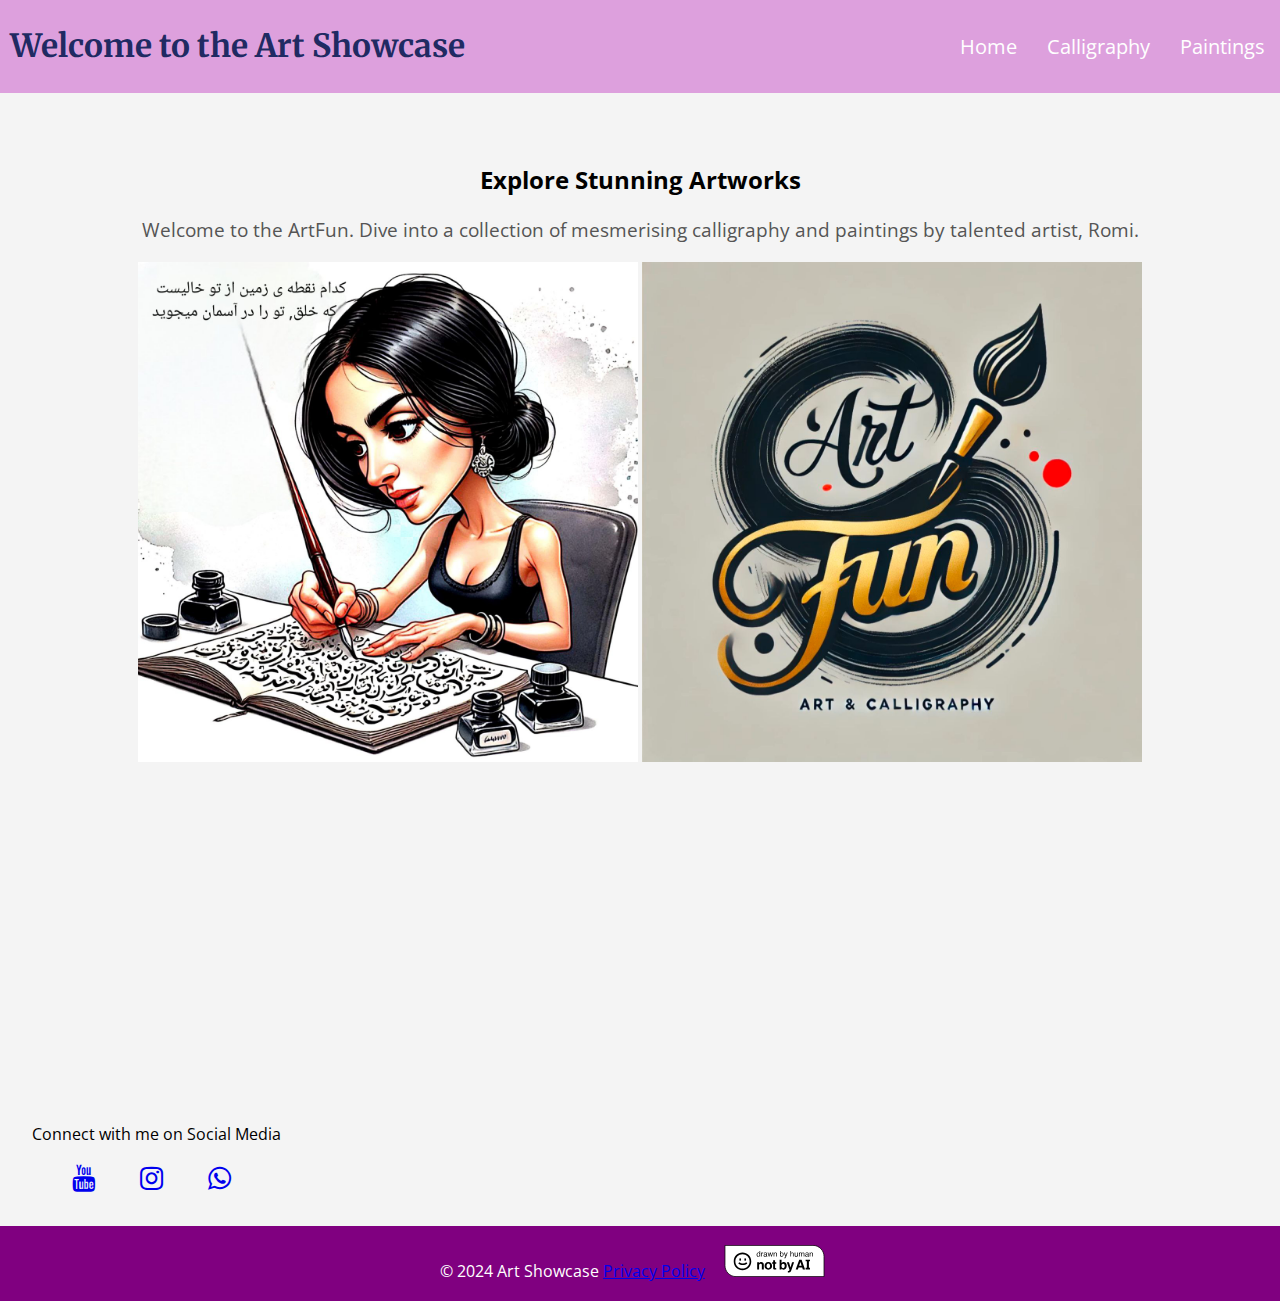
<file: index.html>
<!DOCTYPE html>
<html lang="en">

<head>
    <meta charset="UTF-8">
    <meta name="viewport" content="width=device-width, initial-scale=1.0">
    <title>Art Showcase</title>
    <link rel="stylesheet" href="https://cdnjs.cloudflare.com/ajax/libs/font-awesome/4.7.0/css/font-awesome.min.css">
    <link rel="icon" type="x-icon" href="favicon.ico">
    <meta name='description' content='ArtFun website is a personal art work and calligraphy to create gallery'>
    <link rel="canonical" href="https://www.artfun.pro/">

    <link rel="stylesheet" href="styles.css">
    <link rel="alternate" type="application/rss+xml" title="ArtFun RSS Feed" href="https://artfun.pro/rss.xml">

    <script async src="https://pagead2.googlesyndication.com/pagead/js/adsbygoogle.js?client=ca-pub-7396843262477040"
        crossorigin="anonymous"></script>
</head>

<body>
    <header>
        <h1>Welcome to the Art Showcase</h1>
        <nav class="nav-menu">
            <ul>
                <li><a href="index.html">Home</a></li>
                <li><a href="calligraphy.html">Calligraphy</a></li>
                <li><a href="paintings.html">Paintings</a></li>
            </ul>
        </nav>
    </header>

    <main>
        <section class="intro">
            <h2>Explore Stunning Artworks</h2>
            <p>Welcome to the ArtFun. Dive into a collection of mesmerising calligraphy and paintings by talented
                artist, Romi.</p>
            <img src="images/artist.jpg" alt="art" id="home-page-image">
            <img src="images/logo.jpg" alt="art" id="home-page-image">

        </section>


    </main>
    <!-- Socail media section  -->

    <section class="social">
        <p>Connect with me on Social Media</p>
        <div class="socicons">
            <a href="https://www.youtube.com/@rominamahdavi3003" target="_blank" class="fa fa-youtube" id="youtube"></a>
            <a href="https://www.instagram.com/rominamahdavi9/profilecard/?igsh=ZWt0MnU1Z3E4M2Fu"
                class="fa fa-instagram" target="_blank" id="instagram"></a>
            <a href="https://wa.me/qr/45EFJUNC4TABM1" class="fa fa-whatsapp" target="_blank" id="whatsapp"></a>
        </div>


    </section>

    <footer>
        <p>&copy; 2024 Art Showcase <a href="./privacy.html"> Privacy Policy</a>
            <a href="https://notbyai.fyi">
                <svg height="32" width="131" viewBox="0 0 131 42" fill="none" xmlns="http://www.w3.org/2000/svg">
                    <path
                        d="M0.5 0.5H116C124.008 0.5 130.5 6.99187 130.5 15V41.5H15C6.99187 41.5 0.5 35.0081 0.5 27V0.5Z"
                        fill="white" stroke="black" />
                    <path
                        d="M29.8497 24.1575C26.3836 26.9643 21.4266 26.9643 17.9605 24.1575L19.3007 22.5026C21.9854 24.6766 25.8248 24.6766 28.5095 22.5026L29.8497 24.1575Z"
                        fill="black" />
                    <path d="M19.404 17.6365V20.5134H21.5336V17.6365H19.404Z" fill="black" />
                    <path d="M26.012 17.6365V20.5134H28.1415V17.6365H26.012Z" fill="black" />
                    <path fill-rule="evenodd" clip-rule="evenodd"
                        d="M23.5 33C29.8513 33 35 27.8513 35 21.5C35 15.1487 29.8513 10 23.5 10C17.1487 10 12 15.1487 12 21.5C12 27.8513 17.1487 33 23.5 33ZM23.5 30.8705C28.6752 30.8705 32.8705 26.6752 32.8705 21.5C32.8705 16.3248 28.6752 12.1295 23.5 12.1295C18.3248 12.1295 14.1295 16.3248 14.1295 21.5C14.1295 26.6752 18.3248 30.8705 23.5 30.8705Z"
                        fill="black" />
                    <path fill-rule="evenodd" clip-rule="evenodd"
                        d="M45.2991 10.1326C45.0254 9.96305 44.6858 9.87827 44.2802 9.87827C43.5482 9.87827 42.9843 10.1587 42.5886 10.7196C42.1962 11.2772 42 11.9375 42 12.7006C42 13.5158 42.216 14.1696 42.648 14.662C43.0799 15.1511 43.591 15.3957 44.1813 15.3957C44.5473 15.3957 44.8721 15.3239 45.1557 15.1805C45.4392 15.037 45.6849 14.8038 45.8926 14.481V15.2098H46.6939V8H45.8382V10.6462C45.6371 10.4016 45.4574 10.2304 45.2991 10.1326ZM43.3008 14.0604C43.0601 13.6821 42.9398 13.2125 42.9398 12.6517C42.9398 11.993 43.0783 11.494 43.3553 11.1549C43.6355 10.8158 43.9999 10.6462 44.4484 10.6462C44.8507 10.6462 45.1886 10.806 45.4623 11.1256C45.736 11.4419 45.8729 11.931 45.8729 12.593C45.8729 13.2484 45.7393 13.7522 45.4722 14.1044C45.2084 14.4533 44.8704 14.6277 44.4583 14.6277C43.9274 14.6277 43.5416 14.4386 43.3008 14.0604Z"
                        fill="black" />
                    <path
                        d="M87.6682 11.0082C87.3681 11.2593 87.2181 11.7337 87.2181 12.4315V15.2098H86.3278V8H87.2181V10.6804C87.4291 10.4163 87.6187 10.2304 87.7869 10.1228C88.0738 9.93696 88.4315 9.84403 88.8602 9.84403C89.6285 9.84403 90.1495 10.1098 90.4232 10.6413C90.5716 10.9315 90.6458 11.3343 90.6458 11.8495V15.2098H89.7307V11.9082C89.7307 11.5234 89.6813 11.2413 89.5823 11.062C89.4208 10.775 89.1174 10.6315 88.6722 10.6315C88.3029 10.6315 87.9682 10.7571 87.6682 11.0082Z"
                        fill="black" />
                    <path fill-rule="evenodd" clip-rule="evenodd"
                        d="M108.882 12.0354C109.087 12.0093 109.224 11.9245 109.293 11.781C109.332 11.7028 109.352 11.5903 109.352 11.4435C109.352 11.1435 109.243 10.9267 109.026 10.793C108.811 10.656 108.503 10.5875 108.101 10.5875C107.636 10.5875 107.306 10.7115 107.112 10.9593C107.003 11.0962 106.932 11.3001 106.899 11.5707H106.068C106.084 10.9251 106.295 10.4767 106.701 10.2256C107.11 9.97124 107.583 9.84407 108.121 9.84407C108.744 9.84407 109.25 9.96146 109.639 10.1962C110.025 10.431 110.218 10.7962 110.218 11.2919V14.3098C110.218 14.4012 110.236 14.4745 110.272 14.53C110.312 14.5854 110.393 14.6131 110.515 14.6131C110.554 14.6131 110.599 14.6115 110.648 14.6082C110.698 14.6017 110.75 14.5935 110.806 14.5838V15.2343C110.668 15.2734 110.562 15.2979 110.49 15.3077C110.417 15.3175 110.318 15.3224 110.193 15.3224C109.886 15.3224 109.664 15.2147 109.525 14.9995C109.453 14.8854 109.402 14.724 109.372 14.5153C109.191 14.7501 108.93 14.9539 108.59 15.1267C108.251 15.2995 107.877 15.3859 107.468 15.3859C106.976 15.3859 106.574 15.2392 106.261 14.9457C105.951 14.649 105.796 14.2789 105.796 13.8354C105.796 13.3495 105.949 12.9729 106.256 12.7055C106.563 12.4381 106.965 12.2734 107.463 12.2115L108.882 12.0354ZM106.726 13.8158C106.726 14.0702 106.82 14.2707 107.008 14.4175C107.196 14.5642 107.418 14.6376 107.675 14.6376C107.989 14.6376 108.292 14.5658 108.585 14.4223C109.08 14.1843 109.327 13.7946 109.327 13.2533V12.5441C109.219 12.6126 109.078 12.6696 108.907 12.7153C108.736 12.7609 108.567 12.7935 108.402 12.8131L107.863 12.8816C107.54 12.924 107.298 12.9908 107.136 13.0821C106.863 13.2354 106.726 13.48 106.726 13.8158Z"
                        fill="black" />
                    <path
                        d="M112.637 11.6783C112.594 11.8609 112.572 12.1234 112.572 12.4658V15.2098H111.682V9.97118H112.528V10.7147C112.778 10.4081 113.044 10.188 113.324 10.0543C113.604 9.92063 113.916 9.85379 114.259 9.85379C115.011 9.85379 115.519 10.113 115.782 10.6315C115.927 10.9152 116 11.3212 116 11.8494V15.2098H115.095V11.9081C115.095 11.5886 115.047 11.331 114.951 11.1353C114.793 10.8092 114.506 10.6462 114.091 10.6462C113.88 10.6462 113.707 10.6674 113.571 10.7098C113.327 10.7815 113.113 10.925 112.928 11.1402C112.78 11.313 112.683 11.4924 112.637 11.6783Z"
                        fill="black" />
                    <path fill-rule="evenodd" clip-rule="evenodd"
                        d="M93.3166 32.1501L97.96 19.2823H101.032L105.64 32.1501H102.692L101.853 29.505H97.0596L96.1592 32.1501H93.3166ZM99.4696 22.2243L97.7923 27.2876H101.094L99.4696 22.2243Z"
                        fill="black" />
                    <path fill-rule="evenodd" clip-rule="evenodd"
                        d="M80.4833 23.7782C79.7712 22.8761 78.7825 22.4251 77.5172 22.4251C76.8168 22.4251 76.2401 22.5706 75.7869 22.8616C75.4044 23.0944 75.0542 23.4319 74.7364 23.8742V19.2998H72.2293V32.1501H74.6923V30.9541C75.0277 31.4197 75.3397 31.7457 75.628 31.9319C76.1106 32.2462 76.7492 32.4033 77.5437 32.4033C78.809 32.4033 79.7947 31.9173 80.501 30.9454C81.2072 29.9735 81.5603 28.7484 81.5603 27.2702C81.5603 25.8443 81.2013 24.6803 80.4833 23.7782ZM78.3823 29.5748C78.0233 30.0928 77.5201 30.3518 76.8727 30.3518C76.1253 30.3518 75.5692 30.0841 75.2043 29.5486C74.8394 29.0132 74.657 28.3381 74.657 27.5233C74.657 26.8308 74.7453 26.2662 74.9218 25.8297C75.2632 25.0091 75.8899 24.5988 76.8021 24.5988C77.7026 24.5988 78.3205 25.0179 78.656 25.8559C78.8325 26.2982 78.9208 26.8569 78.9208 27.532C78.9208 28.3759 78.7413 29.0569 78.3823 29.5748Z"
                        fill="black" />
                    <path
                        d="M66.3871 30.2558C66.287 30.1568 66.237 29.9124 66.237 29.5225V24.4941H67.7995V22.7219H66.237V20.068H63.7476V22.7219H62.4058V24.4941H63.7476V30.3518C63.7476 30.9454 63.8888 31.3848 64.1713 31.67C64.6068 32.1181 65.419 32.3218 66.6078 32.2811L67.7995 32.2374V30.378C67.7171 30.3838 67.6318 30.3896 67.5435 30.3954H67.3052C66.7932 30.3954 66.4871 30.3489 66.3871 30.2558Z"
                        fill="black" />
                    <path fill-rule="evenodd" clip-rule="evenodd"
                        d="M61.0897 30.9978C61.9019 30.0026 62.308 28.8066 62.308 27.4098C62.308 26.0363 61.9019 24.8462 61.0897 23.8393C60.2776 22.8325 59.0446 22.3291 57.3909 22.3291C55.7372 22.3291 54.5042 22.8325 53.6921 23.8393C52.8799 24.8462 52.4738 26.0363 52.4738 27.4098C52.4738 28.8066 52.8799 30.0026 53.6921 30.9978C54.5042 31.9872 55.7372 32.4819 57.3909 32.4819C59.0446 32.4819 60.2776 31.9872 61.0897 30.9978ZM59.077 29.6185C58.6827 30.1365 58.1177 30.3954 57.3821 30.3954C56.6464 30.3954 56.0785 30.1365 55.6783 29.6185C55.284 29.1005 55.0869 28.3643 55.0869 27.4098C55.0869 26.4554 55.284 25.7221 55.6783 25.2099C56.0785 24.6919 56.6464 24.433 57.3821 24.433C58.1177 24.433 58.6827 24.6919 59.077 25.2099C59.4713 25.7221 59.6685 26.4554 59.6685 27.4098C59.6685 28.3643 59.4713 29.1005 59.077 29.6185Z"
                        fill="black" />
                    <path
                        d="M48.0681 22.4076C49.0627 22.4076 49.8748 22.6666 50.5045 23.1846C51.1401 23.6967 51.4579 24.5494 51.4579 25.7424V32.1501H48.8802V26.3622C48.8802 25.8617 48.8125 25.4776 48.6772 25.2099C48.43 24.721 47.9592 24.4766 47.2647 24.4766C46.4114 24.4766 45.8258 24.8345 45.508 25.5504C45.3432 25.9287 45.2608 26.4117 45.2608 26.9995V32.1501H42.7538V22.6521H45.1814V24.0401C45.5051 23.5512 45.8111 23.1991 46.0995 22.9838C46.6174 22.5997 47.2736 22.4076 48.0681 22.4076Z"
                        fill="black" />
                    <path
                        d="M83.0352 33.9747L83.353 33.9921C83.6002 34.0038 83.8356 33.995 84.0593 33.9659C84.2829 33.9368 84.4712 33.8699 84.6242 33.7652C84.7714 33.6662 84.9067 33.4596 85.0303 33.1453C85.1598 32.8311 85.2127 32.639 85.1892 32.5692L81.6581 22.6346H84.4565L86.5575 29.6534L88.5438 22.6346H91.2186L87.917 31.993C87.2814 33.7972 86.7782 34.9146 86.4074 35.3453C86.0367 35.7818 85.2951 36 84.1828 36C83.9592 36 83.7797 35.9971 83.6443 35.9913C83.509 35.9913 83.306 35.9825 83.0352 35.9651V33.9747Z"
                        fill="black" />
                    <path
                        d="M98.9058 11.0326C98.6321 11.2902 98.4953 11.7565 98.4953 12.4315V15.2098H97.6049V9.97118H98.4854V10.7147C98.6964 10.457 98.8877 10.2695 99.0591 10.1522C99.3526 9.95324 99.6856 9.85379 100.058 9.85379C100.48 9.85379 100.82 9.9565 101.077 10.1619C101.222 10.2793 101.354 10.4522 101.473 10.6804C101.671 10.4 101.903 10.1929 102.17 10.0592C102.437 9.92226 102.737 9.85379 103.07 9.85379C103.783 9.85379 104.267 10.1081 104.525 10.6168C104.663 10.8907 104.732 11.2592 104.732 11.7223V15.2098H103.807V11.5706C103.807 11.2217 103.718 10.9821 103.54 10.8516C103.366 10.7212 103.151 10.656 102.897 10.656C102.548 10.656 102.246 10.7717 101.992 11.0032C101.742 11.2348 101.616 11.6212 101.616 12.1625V15.2098H100.711V11.7908C100.711 11.4353 100.668 11.1761 100.583 11.013C100.447 10.7685 100.195 10.6462 99.8258 10.6462C99.4894 10.6462 99.1828 10.775 98.9058 11.0326Z"
                        fill="black" />
                    <path
                        d="M92.1692 14.6032C92.0208 14.3358 91.9466 13.9788 91.9466 13.532V9.97114H92.8567V13.4489C92.8567 13.7163 92.8995 13.9347 92.9853 14.1043C93.1436 14.4174 93.4387 14.5739 93.8706 14.5739C94.4906 14.5739 94.9126 14.3 95.1369 13.7521C95.2589 13.4587 95.3199 13.0559 95.3199 12.544V9.97114H96.2102V15.2097H95.3693L95.3792 14.4369C95.2638 14.6358 95.1204 14.8038 94.9489 14.9407C94.6093 15.2146 94.1971 15.3516 93.7124 15.3516C92.9572 15.3516 92.4428 15.1021 92.1692 14.6032Z"
                        fill="black" />
                    <path
                        d="M81.9008 12.2701C82.3327 11.0733 82.6114 10.307 82.7367 9.97114H81.7524L80.3229 14.2364L78.9034 9.97114H77.8944L79.853 15.3614C79.8069 15.4788 79.7327 15.6581 79.6305 15.8994C79.5283 16.1407 79.4689 16.2744 79.4524 16.3005C79.3996 16.3788 79.3337 16.444 79.2546 16.4962C79.1787 16.5516 79.0584 16.5793 78.8935 16.5793C78.8407 16.5793 78.7797 16.5744 78.7105 16.5646C78.6412 16.5549 78.5291 16.5288 78.3741 16.4864V17.2886C78.4731 17.3146 78.5555 17.3326 78.6215 17.3424C78.6907 17.3521 78.788 17.357 78.9133 17.357C79.4277 17.357 79.7904 17.2103 80.0014 16.9168C80.2125 16.6233 80.5752 15.8081 81.0896 14.4712C81.3072 13.9038 81.5776 13.1701 81.9008 12.2701Z"
                        fill="black" />
                    <path fill-rule="evenodd" clip-rule="evenodd"
                        d="M74.2987 10.0348C74.0283 10.1652 73.7958 10.356 73.6013 10.6071V8H72.7357V15.2098H73.5568V14.5397C73.7447 14.7908 73.9211 14.9734 74.086 15.0875C74.363 15.2799 74.7026 15.3761 75.1049 15.3761C75.8238 15.3761 76.386 15.1022 76.7916 14.5544C77.1972 14.0065 77.4 13.3185 77.4 12.4902C77.4 11.6163 77.1939 10.956 76.7817 10.5093C76.3728 10.0592 75.8386 9.83425 75.1791 9.83425C74.8626 9.83425 74.5691 9.9011 74.2987 10.0348ZM76.1288 14.031C75.8914 14.4093 75.532 14.5984 75.0505 14.5984C74.4108 14.5984 73.9739 14.3098 73.7398 13.7326C73.6145 13.4261 73.5518 13.0267 73.5518 12.5343C73.5518 11.8527 73.7035 11.3636 74.0069 11.0669C74.3135 10.7701 74.6697 10.6218 75.0753 10.6218C75.5402 10.6218 75.8914 10.8027 76.1288 11.1647C76.3695 11.5266 76.4899 11.9832 76.4899 12.5343C76.4899 13.1538 76.3695 13.6527 76.1288 14.031Z"
                        fill="black" />
                    <path
                        d="M65.9889 10.0543C65.7086 10.188 65.4432 10.4081 65.1926 10.7147V9.97118H64.3468V15.2098H65.2371V12.4658C65.2371 12.1234 65.2585 11.8609 65.3014 11.6783C65.3476 11.4924 65.4448 11.313 65.5932 11.1402C65.7779 10.925 65.9922 10.7815 66.2362 10.7098C66.3714 10.6674 66.5445 10.6462 66.7556 10.6462C67.1711 10.6462 67.4579 10.8092 67.6162 11.1353C67.7118 11.331 67.7597 11.5886 67.7597 11.9081V15.2098H68.6648V11.8494C68.6648 11.3212 68.5923 10.9152 68.4472 10.6315C68.1834 10.113 67.6756 9.85379 66.9238 9.85379C66.5808 9.85379 66.2692 9.92063 65.9889 10.0543Z"
                        fill="black" />
                    <path
                        d="M58.4561 14.0994L57.4371 9.97114H56.4628L57.9911 15.2097H58.9161L59.9597 11.1548L61.038 15.2097H61.9629L63.5012 9.97114H62.6109L61.5276 14.075L60.4889 9.97114H59.4898L58.4561 14.0994Z"
                        fill="black" />
                    <path fill-rule="evenodd" clip-rule="evenodd"
                        d="M54.6374 11.781C54.5682 11.9245 54.4313 12.0093 54.2269 12.0354L52.8073 12.2115C52.3094 12.2734 51.9071 12.4381 51.6005 12.7055C51.2938 12.9729 51.1405 13.3495 51.1405 13.8354C51.1405 14.2789 51.2955 14.649 51.6054 14.9457C51.9187 15.2392 52.321 15.3859 52.8123 15.3859C53.2212 15.3859 53.5954 15.2995 53.9351 15.1267C54.2747 14.9539 54.5352 14.7501 54.7166 14.5153C54.7462 14.724 54.7974 14.8854 54.8699 14.9995C55.0084 15.2147 55.231 15.3224 55.5376 15.3224C55.6629 15.3224 55.7619 15.3175 55.8344 15.3077C55.9069 15.2979 56.0125 15.2734 56.151 15.2343V14.5838C56.0949 14.5935 56.0421 14.6017 55.9927 14.6082C55.9432 14.6115 55.8987 14.6131 55.8591 14.6131C55.7371 14.6131 55.6563 14.5854 55.6168 14.53C55.5805 14.4745 55.5624 14.4012 55.5624 14.3098V11.2919C55.5624 10.7962 55.3695 10.431 54.9837 10.1962C54.5946 9.96146 54.0884 9.84407 53.4652 9.84407C52.9277 9.84407 52.4545 9.97124 52.0456 10.2256C51.64 10.4767 51.429 10.9251 51.4125 11.5707H52.2435C52.2764 11.3001 52.3473 11.0962 52.4562 10.9593C52.6507 10.7115 52.9805 10.5875 53.4454 10.5875C53.8477 10.5875 54.156 10.656 54.3703 10.793C54.588 10.9267 54.6968 11.1435 54.6968 11.4435C54.6968 11.5903 54.677 11.7028 54.6374 11.781ZM52.3523 14.4175C52.1643 14.2707 52.0704 14.0702 52.0704 13.8158C52.0704 13.48 52.2072 13.2354 52.4809 13.0821C52.6425 12.9908 52.8848 12.924 53.208 12.8816L53.7471 12.8131C53.912 12.7935 54.0802 12.7609 54.2516 12.7153C54.4231 12.6696 54.5632 12.6126 54.672 12.5441V13.2533C54.672 13.7946 54.4247 14.1843 53.9301 14.4223C53.6366 14.5658 53.3333 14.6376 53.02 14.6376C52.7628 14.6376 52.5402 14.5642 52.3523 14.4175Z"
                        fill="black" />
                    <path
                        d="M49.3944 10.2353C49.1241 10.4864 48.9542 10.7 48.885 10.8761V9.97118H48.0392V15.2098H48.9295V12.1967C48.9295 11.825 49.0499 11.4973 49.2906 11.2136C49.5313 10.9266 49.8759 10.7831 50.3243 10.7831C50.3771 10.7831 50.4249 10.7848 50.4678 10.788C50.5139 10.7913 50.5634 10.7978 50.6161 10.8076V9.87824C50.5205 9.86846 50.4529 9.86194 50.4134 9.85868C50.3738 9.85542 50.3458 9.85379 50.3293 9.85379C49.9764 9.85379 49.6648 9.98096 49.3944 10.2353Z"
                        fill="black" />
                    <path
                        d="M107.958 29.9643V21.4711H106.355V19.2823H112.076V21.4711H110.659V29.9643H112.076V32.1531H106.355V29.9643H107.958Z"
                        fill="black" />
                </svg>
            </a>
        </p>
    </footer>


</body>

</html>
</file>
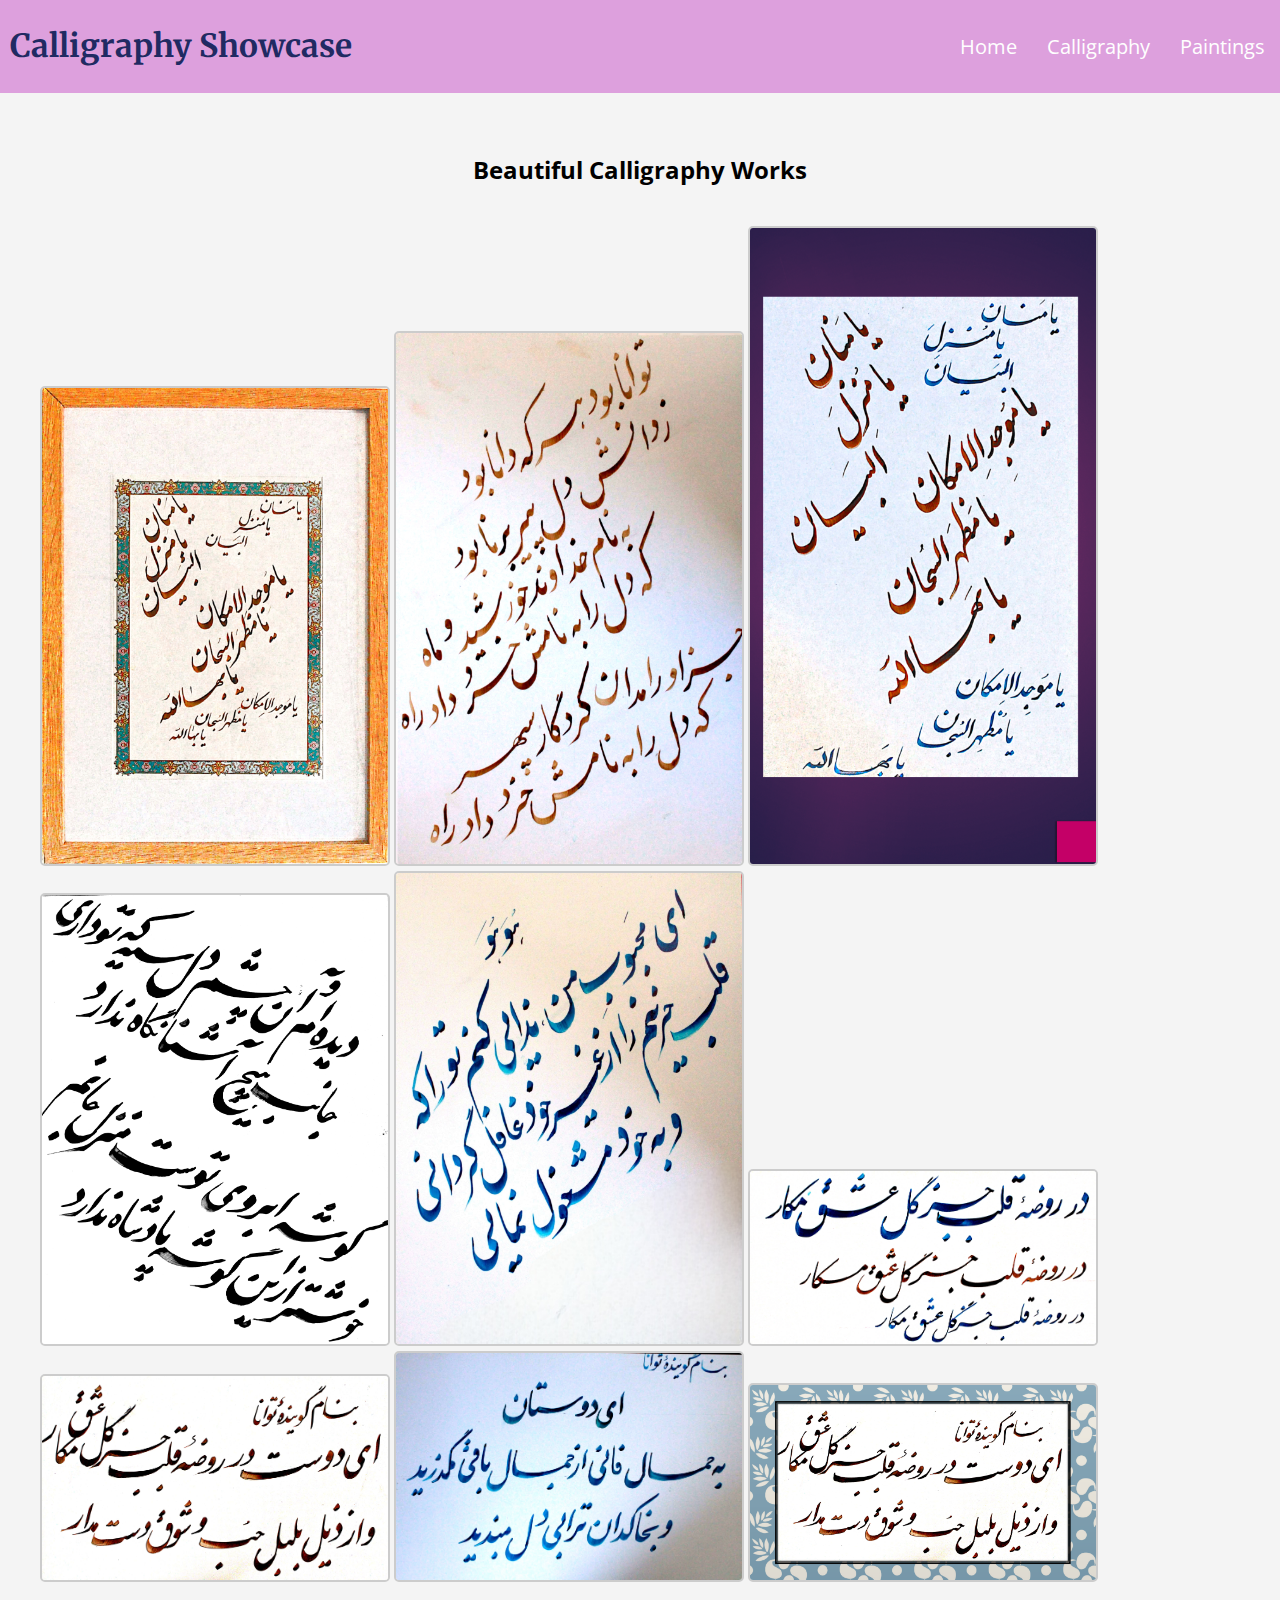
<file: calligraphy.html>
<!DOCTYPE html>
<html lang="en">

<head>
    <meta charset="UTF-8">
    <meta name="viewport" content="width=device-width, initial-scale=1.0">
    <title>Calligraphy Showcase</title>
    <link rel="stylesheet" href="styles.css">
    <link rel="icon" type="x-icon" href="favicon.ico">
    <meta name='description' content='ArtFun website page for Farsi calligraphy'>

</head>

<body>
    <header>
        <h1>Calligraphy Showcase</h1>
        <nav>
            <ul>
                <li><a href="index.html">Home</a></li>
                <li><a href="calligraphy.html">Calligraphy</a></li>
                <li><a href="paintings.html">Paintings</a></li>
            </ul>
        </nav>
    </header>

    <main>
        <section class="gallery">
            <h2>Beautiful Calligraphy Works</h2>
            <div class="artwork">
                <img src="images/cal1.jpg" alt="manan">
                <img src="images/cal2.jpg" alt="tavana">
                <img src="images/cal8.png" alt="manan2">
                <img src="images/cal4.jpg" alt="chashm">
                <img src="images/cal5.jpg" alt="hoho">
                <img src="images/cal3.jpg" alt="qalb">
                <img src="images/cal6.jpg" alt="doost">
                <img src="images/cal7.jpg" alt="jamal">
                <img src="images/cal9.png" alt="rozeh">
            </div>
        </section>
    </main>



    <script src="script.js"></script>
</body>

</html>
</file>
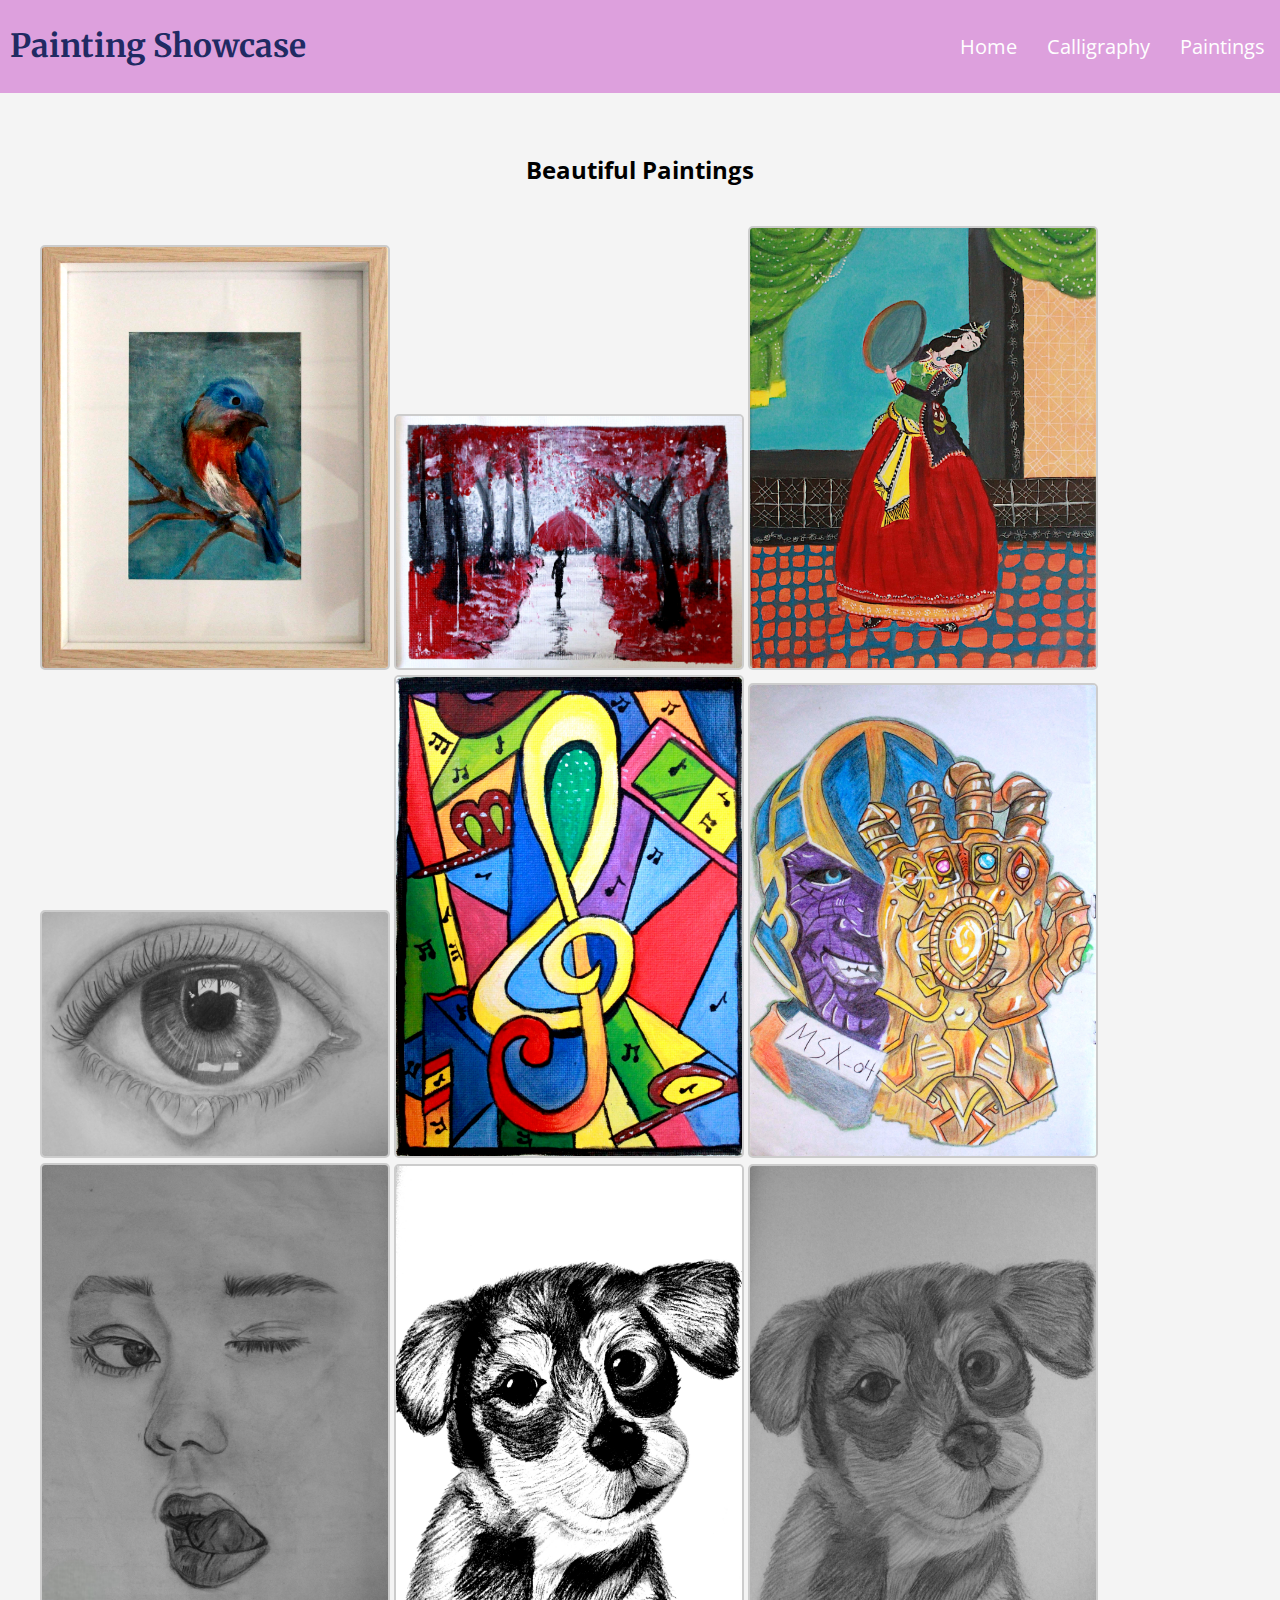
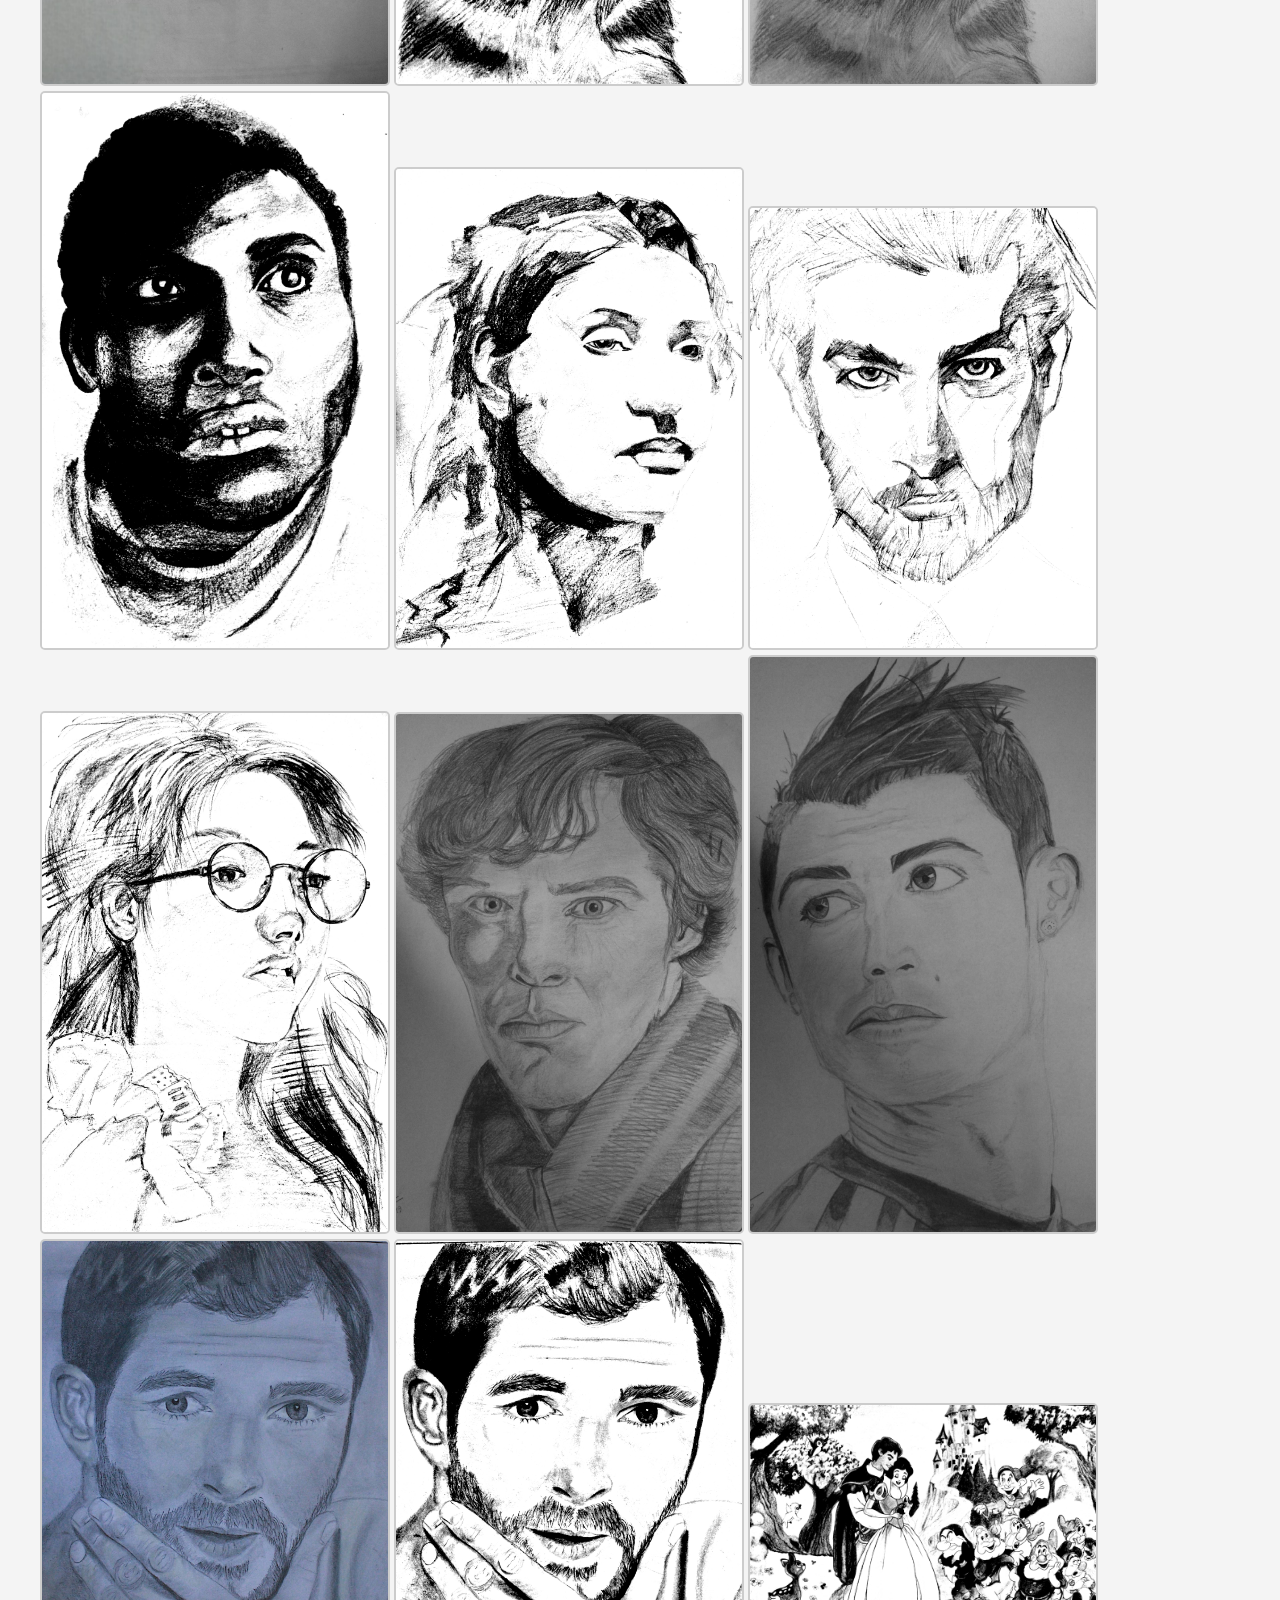
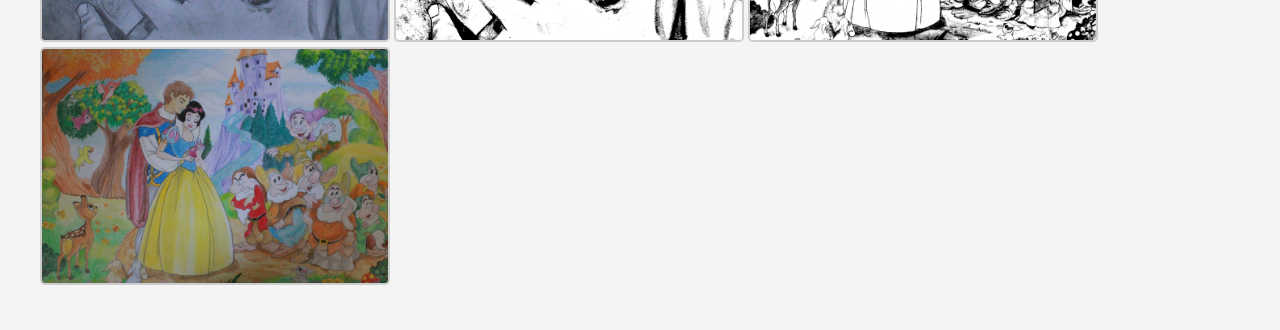
<file: paintings.html>
<!DOCTYPE html>
<html lang="en">

<head>
    <meta charset="UTF-8">
    <meta name="viewport" content="width=device-width, initial-scale=1.0">
    <title>Painting Showcase</title>
    <link rel="stylesheet" href="styles.css">
    <link rel="icon" type="x-icon" href="favicon.ico">

</head>

<body>
    <header>
        <h1>Painting Showcase</h1>
        <nav>
            <ul>
                <li><a href="index.html">Home</a></li>
                <li><a href="calligraphy.html">Calligraphy</a></li>
                <li><a href="paintings.html">Paintings</a></li>
            </ul>
        </nav>
    </header>

    <main>
        <section class="gallery">
            <h2>Beautiful Paintings</h2>
            <div class="artwork">
                <img src="images/CamScanner 10-22-2024 15.37.jpg" alt="bird" loading="lazy">
                <img src="images/CamScanner 10-22-2024 15.44.jpg" alt="autumn" loading="lazy">
                <img src="images/CamScanner 10-22-2024 15.46.jpg" alt="daf" loading="lazy">
                <img src="images/CamScanner 10-22-2024 15.49 (1).jpg" alt="eye" loading="lazy">
                <img src="images/CamScanner 10-22-2024 15.49.jpg" alt="notes" loading="lazy">
                <img src="images/CamScanner 10-22-2024 15.51.jpg" alt="gaunlet" loading="lazy">
                <img src="images/CamScanner 10-22-2024 15.55.jpg" alt="wink" loading="lazy">
                <img src="images/CamScanner 10-22-2024 15.57.jpg" alt="dogWB" loading="lazy">
                <img src="images/CamScanner 10-22-2024 15.58.jpg" alt="dog" loading="lazy">
                <img src="images/CamScanner 10-22-2024 15.59.jpg" alt="greyscale" loading="lazy">
                <img src="images/CamScanner 10-22-2024 16.01.jpg" alt="woman" loading="lazy">
                <img src="images/CamScanner 10-22-2024 16.02.jpg" alt="contur" loading="lazy">
                <img src="images/CamScanner 10-22-2024 16.03.jpg" alt="girl" loading="lazy">
                <img src="images/CamScanner 10-22-2024 16.04.jpg" alt="Shirlock" loading="lazy">
                <img src="images/CamScanner 10-22-2024 16.06.jpg" alt="crist" loading="lazy">
                <img src="images/CamScanner 10-22-2024 16.07 (1).jpg" alt="chris" loading="lazy">
                <img src="images/CamScanner 10-22-2024 16.07.jpg" alt="chrisblack" loading="lazy">
                <img src="images/CamScanner 10-22-2024 16.08.jpg" alt="snowwhitedark" loading="lazy">
                <img src="images/CamScanner 10-22-2024 16.10.jpg" alt="snowwhite" loading="lazy">

            </div>
        </section>
    </main>



    <script src="script.js"></script>
</body>

</html>
</file>
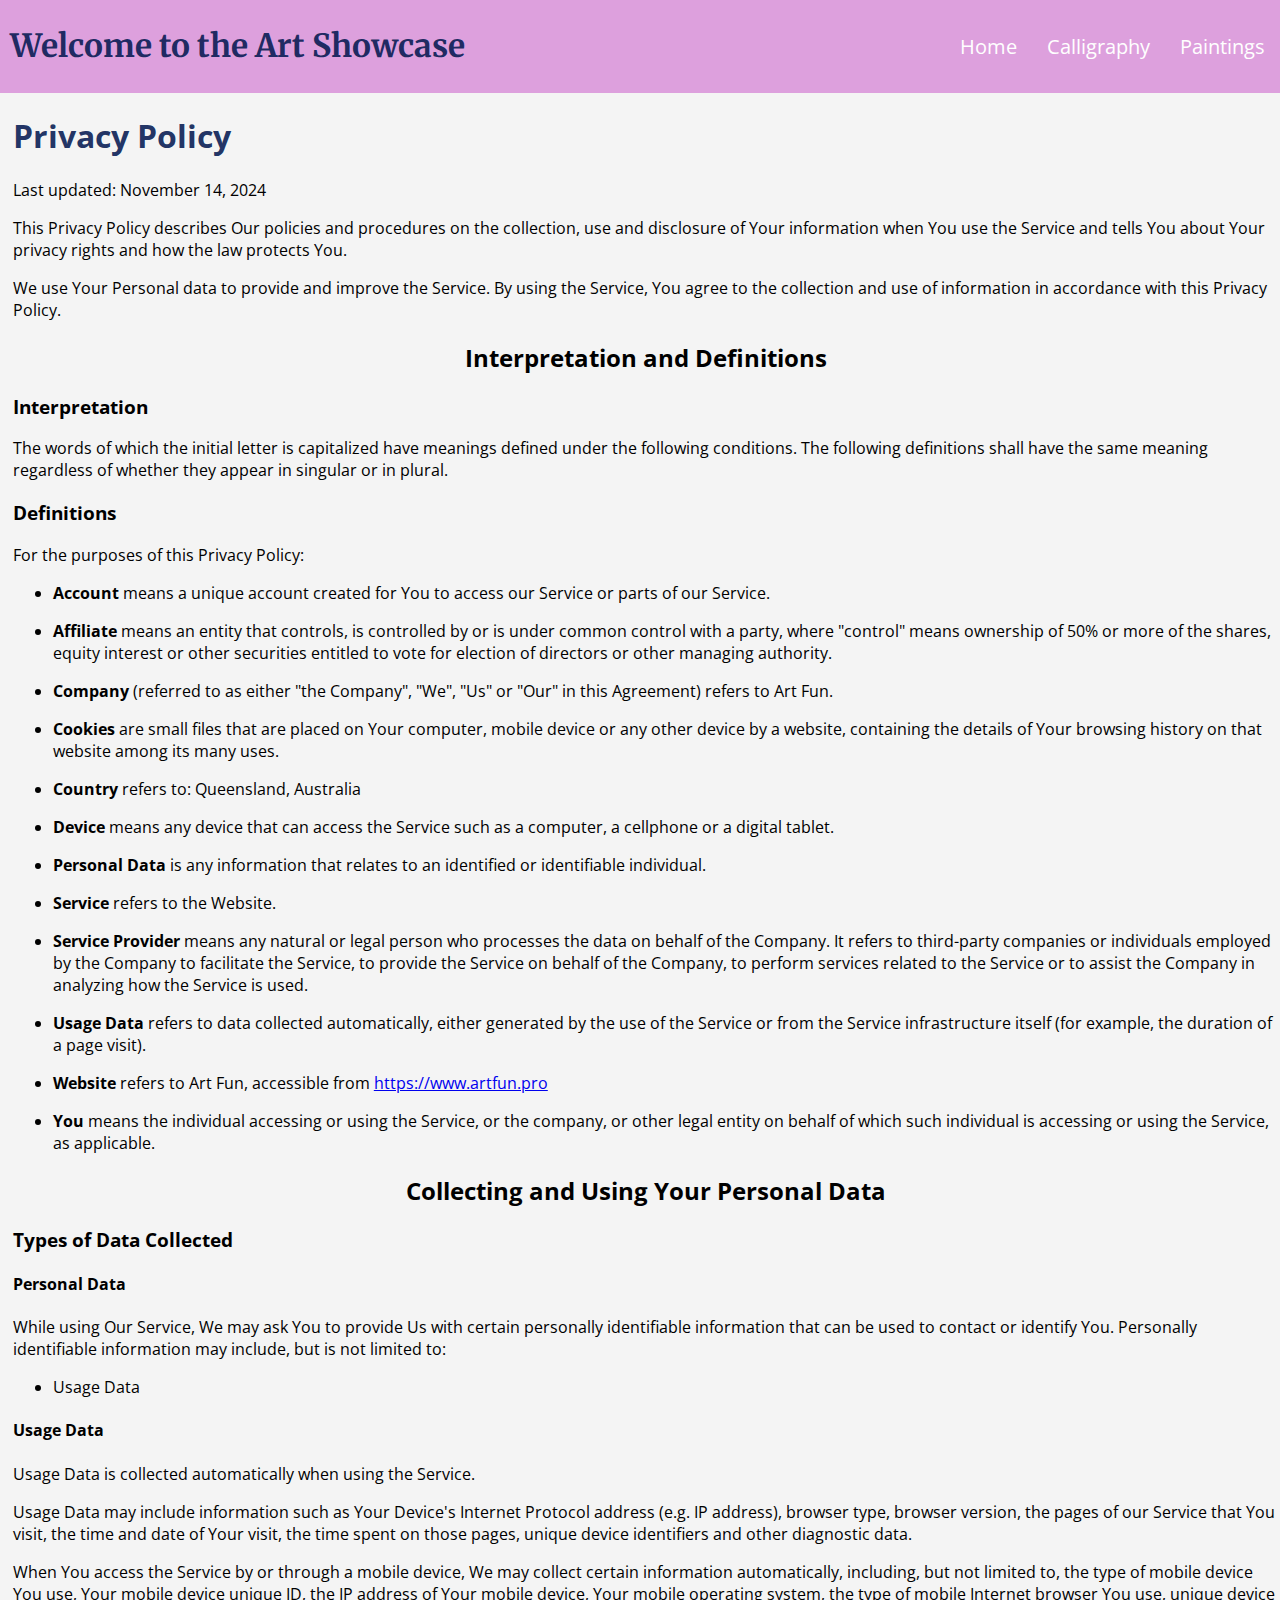
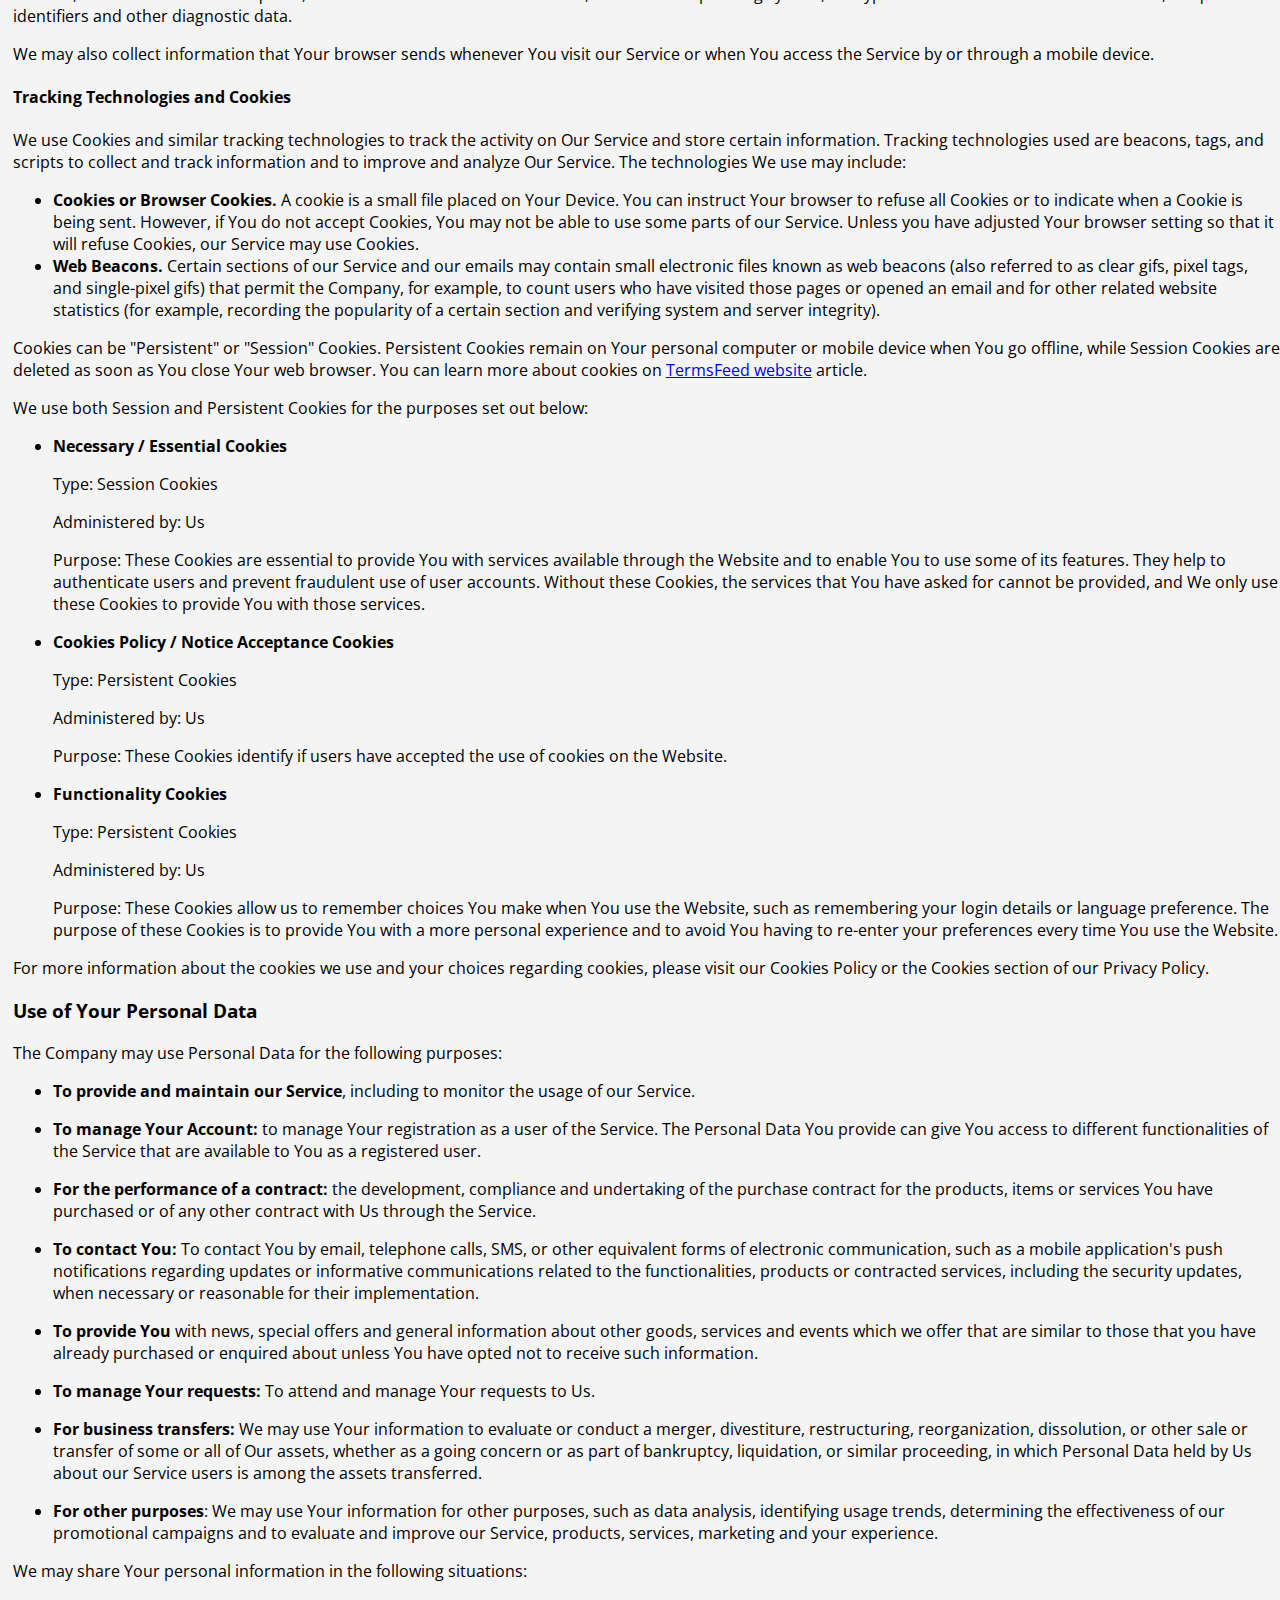
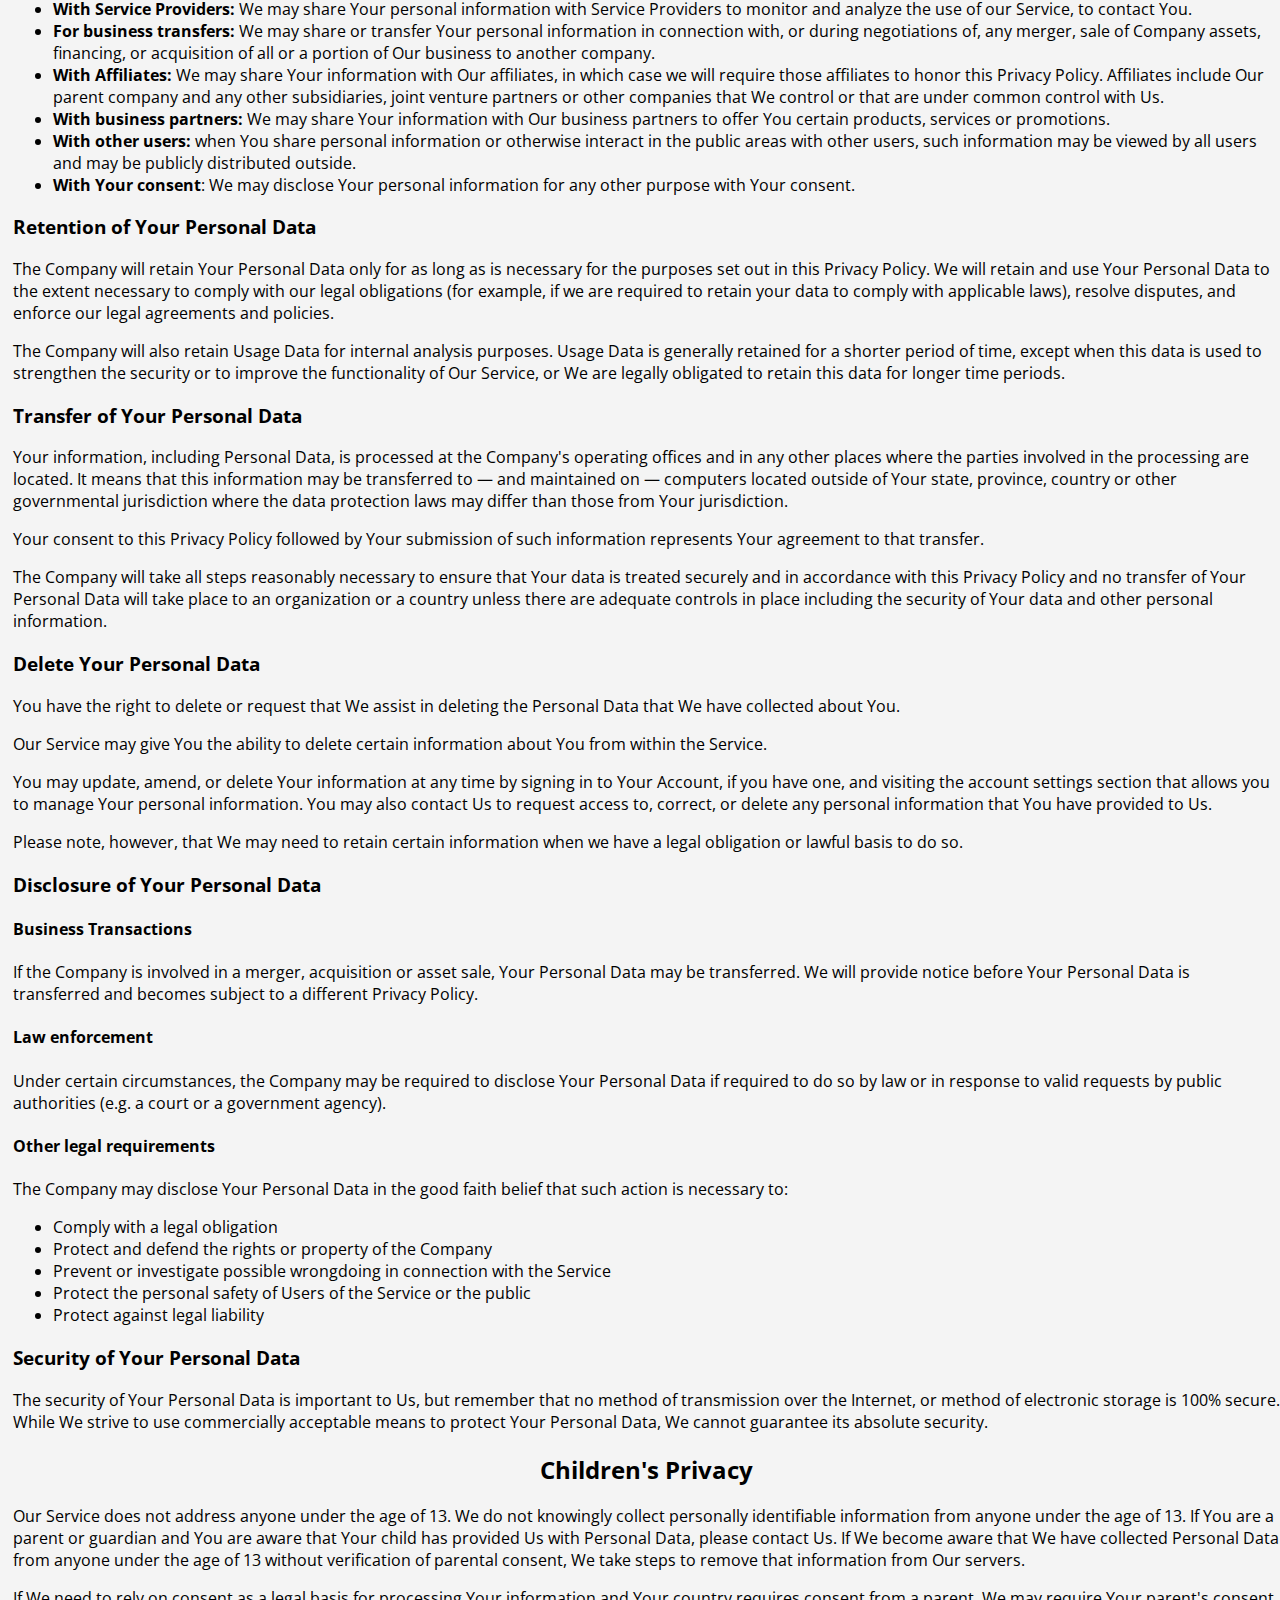
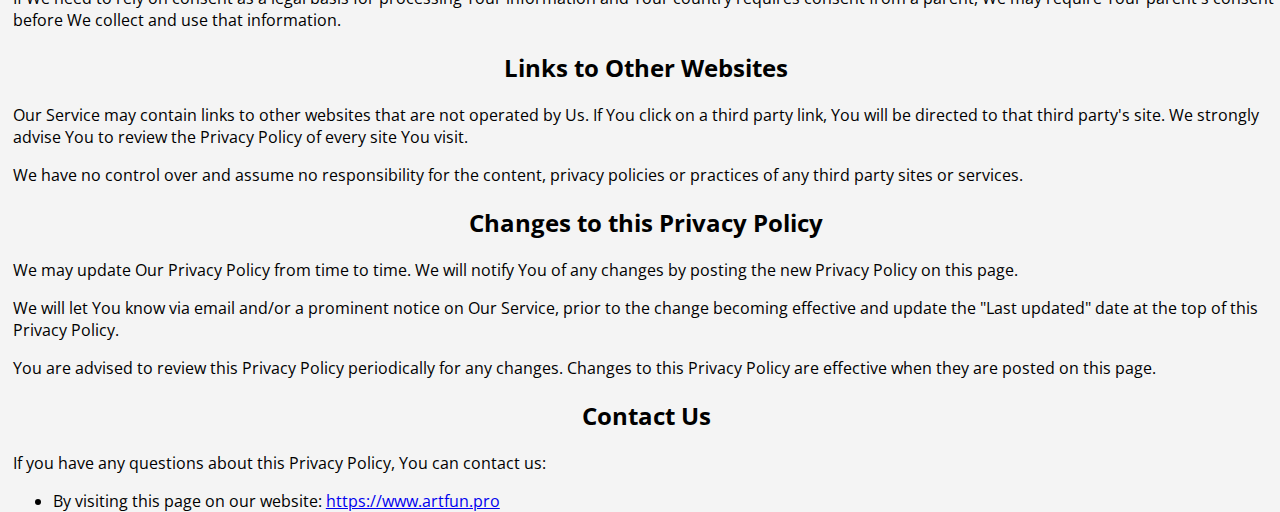
<file: privacy.html>
<!DOCTYPE html>
<html lang="en">

<head>
    <meta charset="UTF-8">
    <meta name="viewport" content="width=device-width, initial-scale=1.0">
    <title>Painting Showcase</title>
    <link rel="stylesheet" href="styles.css">
    <link rel="icon" type="x-icon" href="favicon.ico">
    <meta name='description' content='ArtFun website page for privacy Policy'>

    <script async src="https://pagead2.googlesyndication.com/pagead/js/adsbygoogle.js?client=ca-pub-7396843262477040"
        crossorigin="anonymous"></script>
</head>

<body>
    <header>
        <h1>Welcome to the Art Showcase</h1>
        <nav class="nav-menu">
            <ul>
                <li><a href="index.html">Home</a></li>
                <li><a href="calligraphy.html">Calligraphy</a></li>
                <li><a href="paintings.html">Paintings</a></li>
            </ul>
        </nav>
    </header>
    <section class="privacy">
        <h1>Privacy Policy</h1>
        <p>Last updated: November 14, 2024</p>
        <p>This Privacy Policy describes Our policies and procedures on the collection, use and disclosure of Your
            information
            when You use the Service and tells You about Your privacy rights and how the law protects You.</p>
        <p>We use Your Personal data to provide and improve the Service. By using the Service, You agree to the
            collection
            and
            use of information in accordance with this Privacy Policy. </p>
        <h2>Interpretation and Definitions</h2>
        <h3>Interpretation</h3>
        <p>The words of which the initial letter is capitalized have meanings defined under the following conditions.
            The
            following definitions shall have the same meaning regardless of whether they appear in singular or in
            plural.
        </p>
        <h3>Definitions</h3>
        <p>For the purposes of this Privacy Policy:</p>
        <ul>
            <li>
                <p><strong>Account</strong> means a unique account created for You to access our Service or parts of our
                    Service.</p>
            </li>
            <li>
                <p><strong>Affiliate</strong> means an entity that controls, is controlled by or is under common control
                    with a
                    party, where &quot;control&quot; means ownership of 50% or more of the shares, equity interest or
                    other
                    securities entitled to vote for election of directors or other managing authority.</p>
            </li>
            <li>
                <p><strong>Company</strong> (referred to as either &quot;the Company&quot;, &quot;We&quot;,
                    &quot;Us&quot;
                    or
                    &quot;Our&quot; in this Agreement) refers to Art Fun.</p>
            </li>
            <li>
                <p><strong>Cookies</strong> are small files that are placed on Your computer, mobile device or any other
                    device
                    by a website, containing the details of Your browsing history on that website among its many uses.
                </p>
            </li>
            <li>
                <p><strong>Country</strong> refers to: Queensland, Australia</p>
            </li>
            <li>
                <p><strong>Device</strong> means any device that can access the Service such as a computer, a cellphone
                    or a
                    digital tablet.</p>
            </li>
            <li>
                <p><strong>Personal Data</strong> is any information that relates to an identified or identifiable
                    individual.
                </p>
            </li>
            <li>
                <p><strong>Service</strong> refers to the Website.</p>
            </li>
            <li>
                <p><strong>Service Provider</strong> means any natural or legal person who processes the data on behalf
                    of
                    the
                    Company. It refers to third-party companies or individuals employed by the Company to facilitate the
                    Service, to provide the Service on behalf of the Company, to perform services related to the Service
                    or
                    to
                    assist the Company in analyzing how the Service is used.</p>
            </li>
            <li>
                <p><strong>Usage Data</strong> refers to data collected automatically, either generated by the use of
                    the
                    Service or from the Service infrastructure itself (for example, the duration of a page visit).</p>
            </li>
            <li>
                <p><strong>Website</strong> refers to Art Fun, accessible from <a href="https://www.artfun.pro"
                        rel="external nofollow noopener" target="_blank">https://www.artfun.pro</a></p>
            </li>
            <li>
                <p><strong>You</strong> means the individual accessing or using the Service, or the company, or other
                    legal
                    entity on behalf of which such individual is accessing or using the Service, as applicable.</p>
            </li>
        </ul>
        <h2>Collecting and Using Your Personal Data</h2>
        <h3>Types of Data Collected</h3>
        <h4>Personal Data</h4>
        <p>While using Our Service, We may ask You to provide Us with certain personally identifiable information that
            can
            be
            used to contact or identify You. Personally identifiable information may include, but is not limited to:</p>
        <ul>
            <li>Usage Data</li>
        </ul>
        <h4>Usage Data</h4>
        <p>Usage Data is collected automatically when using the Service.</p>
        <p>Usage Data may include information such as Your Device's Internet Protocol address (e.g. IP address), browser
            type,
            browser version, the pages of our Service that You visit, the time and date of Your visit, the time spent on
            those
            pages, unique device identifiers and other diagnostic data.</p>
        <p>When You access the Service by or through a mobile device, We may collect certain information automatically,
            including, but not limited to, the type of mobile device You use, Your mobile device unique ID, the IP
            address
            of
            Your mobile device, Your mobile operating system, the type of mobile Internet browser You use, unique device
            identifiers and other diagnostic data.</p>
        <p>We may also collect information that Your browser sends whenever You visit our Service or when You access the
            Service
            by or through a mobile device.</p>
        <h4>Tracking Technologies and Cookies</h4>
        <p>We use Cookies and similar tracking technologies to track the activity on Our Service and store certain
            information.
            Tracking technologies used are beacons, tags, and scripts to collect and track information and to improve
            and
            analyze Our Service. The technologies We use may include:</p>
        <ul>
            <li><strong>Cookies or Browser Cookies.</strong> A cookie is a small file placed on Your Device. You can
                instruct
                Your browser to refuse all Cookies or to indicate when a Cookie is being sent. However, if You do not
                accept
                Cookies, You may not be able to use some parts of our Service. Unless you have adjusted Your browser
                setting
                so
                that it will refuse Cookies, our Service may use Cookies.</li>
            <li><strong>Web Beacons.</strong> Certain sections of our Service and our emails may contain small
                electronic
                files
                known as web beacons (also referred to as clear gifs, pixel tags, and single-pixel gifs) that permit the
                Company, for example, to count users who have visited those pages or opened an email and for other
                related
                website statistics (for example, recording the popularity of a certain section and verifying system and
                server
                integrity).</li>
        </ul>
        <p>Cookies can be &quot;Persistent&quot; or &quot;Session&quot; Cookies. Persistent Cookies remain on Your
            personal
            computer or mobile device when You go offline, while Session Cookies are deleted as soon as You close Your
            web
            browser. You can learn more about cookies on <a
                href="https://www.termsfeed.com/blog/cookies/#What_Are_Cookies" target="_blank">TermsFeed website</a>
            article.</p>
        <p>We use both Session and Persistent Cookies for the purposes set out below:</p>
        <ul>
            <li>
                <p><strong>Necessary / Essential Cookies</strong></p>
                <p>Type: Session Cookies</p>
                <p>Administered by: Us</p>
                <p>Purpose: These Cookies are essential to provide You with services available through the Website and
                    to
                    enable
                    You to use some of its features. They help to authenticate users and prevent fraudulent use of user
                    accounts. Without these Cookies, the services that You have asked for cannot be provided, and We
                    only
                    use
                    these Cookies to provide You with those services.</p>
            </li>
            <li>
                <p><strong>Cookies Policy / Notice Acceptance Cookies</strong></p>
                <p>Type: Persistent Cookies</p>
                <p>Administered by: Us</p>
                <p>Purpose: These Cookies identify if users have accepted the use of cookies on the Website.</p>
            </li>
            <li>
                <p><strong>Functionality Cookies</strong></p>
                <p>Type: Persistent Cookies</p>
                <p>Administered by: Us</p>
                <p>Purpose: These Cookies allow us to remember choices You make when You use the Website, such as
                    remembering
                    your login details or language preference. The purpose of these Cookies is to provide You with a
                    more
                    personal experience and to avoid You having to re-enter your preferences every time You use the
                    Website.
                </p>
            </li>
        </ul>
        <p>For more information about the cookies we use and your choices regarding cookies, please visit our Cookies
            Policy
            or
            the Cookies section of our Privacy Policy.</p>
        <h3>Use of Your Personal Data</h3>
        <p>The Company may use Personal Data for the following purposes:</p>
        <ul>
            <li>
                <p><strong>To provide and maintain our Service</strong>, including to monitor the usage of our Service.
                </p>
            </li>
            <li>
                <p><strong>To manage Your Account:</strong> to manage Your registration as a user of the Service. The
                    Personal
                    Data You provide can give You access to different functionalities of the Service that are available
                    to
                    You
                    as a registered user.</p>
            </li>
            <li>
                <p><strong>For the performance of a contract:</strong> the development, compliance and undertaking of
                    the
                    purchase contract for the products, items or services You have purchased or of any other contract
                    with
                    Us
                    through the Service.</p>
            </li>
            <li>
                <p><strong>To contact You:</strong> To contact You by email, telephone calls, SMS, or other equivalent
                    forms
                    of
                    electronic communication, such as a mobile application's push notifications regarding updates or
                    informative
                    communications related to the functionalities, products or contracted services, including the
                    security
                    updates, when necessary or reasonable for their implementation.</p>
            </li>
            <li>
                <p><strong>To provide You</strong> with news, special offers and general information about other goods,
                    services
                    and events which we offer that are similar to those that you have already purchased or enquired
                    about
                    unless
                    You have opted not to receive such information.</p>
            </li>
            <li>
                <p><strong>To manage Your requests:</strong> To attend and manage Your requests to Us.</p>
            </li>
            <li>
                <p><strong>For business transfers:</strong> We may use Your information to evaluate or conduct a merger,
                    divestiture, restructuring, reorganization, dissolution, or other sale or transfer of some or all of
                    Our
                    assets, whether as a going concern or as part of bankruptcy, liquidation, or similar proceeding, in
                    which
                    Personal Data held by Us about our Service users is among the assets transferred.</p>
            </li>
            <li>
                <p><strong>For other purposes</strong>: We may use Your information for other purposes, such as data
                    analysis,
                    identifying usage trends, determining the effectiveness of our promotional campaigns and to evaluate
                    and
                    improve our Service, products, services, marketing and your experience.</p>
            </li>
        </ul>
        <p>We may share Your personal information in the following situations:</p>
        <ul>
            <li><strong>With Service Providers:</strong> We may share Your personal information with Service Providers
                to
                monitor and analyze the use of our Service, to contact You.</li>
            <li><strong>For business transfers:</strong> We may share or transfer Your personal information in
                connection
                with,
                or during negotiations of, any merger, sale of Company assets, financing, or acquisition of all or a
                portion
                of
                Our business to another company.</li>
            <li><strong>With Affiliates:</strong> We may share Your information with Our affiliates, in which case we
                will
                require those affiliates to honor this Privacy Policy. Affiliates include Our parent company and any
                other
                subsidiaries, joint venture partners or other companies that We control or that are under common control
                with
                Us.</li>
            <li><strong>With business partners:</strong> We may share Your information with Our business partners to
                offer
                You
                certain products, services or promotions.</li>
            <li><strong>With other users:</strong> when You share personal information or otherwise interact in the
                public
                areas
                with other users, such information may be viewed by all users and may be publicly distributed outside.
            </li>
            <li><strong>With Your consent</strong>: We may disclose Your personal information for any other purpose with
                Your
                consent.</li>
        </ul>
        <h3>Retention of Your Personal Data</h3>
        <p>The Company will retain Your Personal Data only for as long as is necessary for the purposes set out in this
            Privacy
            Policy. We will retain and use Your Personal Data to the extent necessary to comply with our legal
            obligations
            (for
            example, if we are required to retain your data to comply with applicable laws), resolve disputes, and
            enforce
            our
            legal agreements and policies.</p>
        <p>The Company will also retain Usage Data for internal analysis purposes. Usage Data is generally retained for
            a
            shorter period of time, except when this data is used to strengthen the security or to improve the
            functionality
            of
            Our Service, or We are legally obligated to retain this data for longer time periods.</p>
        <h3>Transfer of Your Personal Data</h3>
        <p>Your information, including Personal Data, is processed at the Company's operating offices and in any other
            places
            where the parties involved in the processing are located. It means that this information may be transferred
            to —
            and
            maintained on — computers located outside of Your state, province, country or other governmental
            jurisdiction
            where
            the data protection laws may differ than those from Your jurisdiction.</p>
        <p>Your consent to this Privacy Policy followed by Your submission of such information represents Your agreement
            to
            that
            transfer.</p>
        <p>The Company will take all steps reasonably necessary to ensure that Your data is treated securely and in
            accordance
            with this Privacy Policy and no transfer of Your Personal Data will take place to an organization or a
            country
            unless there are adequate controls in place including the security of Your data and other personal
            information.
        </p>
        <h3>Delete Your Personal Data</h3>
        <p>You have the right to delete or request that We assist in deleting the Personal Data that We have collected
            about
            You.</p>
        <p>Our Service may give You the ability to delete certain information about You from within the Service.</p>
        <p>You may update, amend, or delete Your information at any time by signing in to Your Account, if you have one,
            and
            visiting the account settings section that allows you to manage Your personal information. You may also
            contact
            Us
            to request access to, correct, or delete any personal information that You have provided to Us.</p>
        <p>Please note, however, that We may need to retain certain information when we have a legal obligation or
            lawful
            basis
            to do so.</p>
        <h3>Disclosure of Your Personal Data</h3>
        <h4>Business Transactions</h4>
        <p>If the Company is involved in a merger, acquisition or asset sale, Your Personal Data may be transferred. We
            will
            provide notice before Your Personal Data is transferred and becomes subject to a different Privacy Policy.
        </p>
        <h4>Law enforcement</h4>
        <p>Under certain circumstances, the Company may be required to disclose Your Personal Data if required to do so
            by
            law
            or in response to valid requests by public authorities (e.g. a court or a government agency).</p>
        <h4>Other legal requirements</h4>
        <p>The Company may disclose Your Personal Data in the good faith belief that such action is necessary to:</p>
        <ul>
            <li>Comply with a legal obligation</li>
            <li>Protect and defend the rights or property of the Company</li>
            <li>Prevent or investigate possible wrongdoing in connection with the Service</li>
            <li>Protect the personal safety of Users of the Service or the public</li>
            <li>Protect against legal liability</li>
        </ul>
        <h3>Security of Your Personal Data</h3>
        <p>The security of Your Personal Data is important to Us, but remember that no method of transmission over the
            Internet,
            or method of electronic storage is 100% secure. While We strive to use commercially acceptable means to
            protect
            Your
            Personal Data, We cannot guarantee its absolute security.</p>
        <h2>Children's Privacy</h2>
        <p>Our Service does not address anyone under the age of 13. We do not knowingly collect personally identifiable
            information from anyone under the age of 13. If You are a parent or guardian and You are aware that Your
            child
            has
            provided Us with Personal Data, please contact Us. If We become aware that We have collected Personal Data
            from
            anyone under the age of 13 without verification of parental consent, We take steps to remove that
            information
            from
            Our servers.</p>
        <p>If We need to rely on consent as a legal basis for processing Your information and Your country requires
            consent
            from
            a parent, We may require Your parent's consent before We collect and use that information.</p>
        <h2>Links to Other Websites</h2>
        <p>Our Service may contain links to other websites that are not operated by Us. If You click on a third party
            link,
            You
            will be directed to that third party's site. We strongly advise You to review the Privacy Policy of every
            site
            You
            visit.</p>
        <p>We have no control over and assume no responsibility for the content, privacy policies or practices of any
            third
            party sites or services.</p>
        <h2>Changes to this Privacy Policy</h2>
        <p>We may update Our Privacy Policy from time to time. We will notify You of any changes by posting the new
            Privacy
            Policy on this page.</p>
        <p>We will let You know via email and/or a prominent notice on Our Service, prior to the change becoming
            effective
            and
            update the &quot;Last updated&quot; date at the top of this Privacy Policy.</p>
        <p>You are advised to review this Privacy Policy periodically for any changes. Changes to this Privacy Policy
            are
            effective when they are posted on this page.</p>
        <h2>Contact Us</h2>
        <p>If you have any questions about this Privacy Policy, You can contact us:</p>
        <ul>
            <li>By visiting this page on our website: <a href="https://www.artfun.pro" rel="external nofollow noopener"
                    target="_blank">https://www.artfun.pro</a></li>
        </ul>

    </section>
</body>

</html>
</file>
<file: styles.css>
/* General styles */
@import url("https://fonts.googleapis.com/css2?family=Roboto");
@import url("https://fonts.googleapis.com/css2?family=Open+Sans|Merriweather");

* {
    box-sizing: border-box;

}

body {
    font-family: "Open Sans", roboserif, sans-serif;
    margin: 0;
    padding: 0;
    background-color: #f4f4f4;
    height: 100vh;
    flex-direction: column;

}



header {

    background-color: plum;
    color: white;
    padding: 5px 0;
    display: flex;
    justify-content: space-between;
    align-items: center;
}

header h1 {
    margin-left: 10px;
    font-family: Merriweather, serif;
}

nav ul {
    list-style-type: none;
    padding: 0;
    display: flex;

}

nav ul li {
    display: inline-block;
    margin: 0 15px;
    font-size: 20px;

}

nav ul li a {
    color: white;
    text-decoration: none;

}

nav ul li a:hover {
    text-decoration: underline;
}

main {
    padding: 20px;
}

h1 {
    color: rgba(6, 26, 82, 0.897);
}

h2 {
    text-align: center;
}

.intro {
    text-align: center;
    margin-top: 50px;
}

.intro p {
    font-size: 1.2em;
    color: #555;
}

footer {
    text-align: center;
    background-color: purple;
    color: white;
    padding: 3px;
    width: 100%;
    margin-top: auto;

}



#home-page-image {
    height: 500px;
    width: 500px;
}

.gallery {
    display: flex;
    justify-content: center;
    flex-wrap: wrap;
    gap: 20px;
    margin: 20px 20px;
}

.artwork img {
    max-width: 350px;
    border: 2px solid #ccc;
    border-radius: 5px;
    transition: transform 0.3s ease;
    cursor: pointer;
}

.artwork img:hover {
    transform: scale(1.05);
}

/*Social media desion */

.social {
    text-align: left;
    margin: 2rem;
    margin-top: 21rem;
}

.socicons {
    font-size: 1.3rem;
    margin: 20px;
}

.socicons a {
    text-decoration: none;
}

.socicons a:hover {
    text-decoration: none;
    /* Ensures no underline appears on hover */
}



#youtube,
#instagram,
#whatsapp,
#rss {
    font-size: 1.3em;
    margin: 0 20px;
    animation: animate 3s linear infinite;
}

#youtube {
    animation-delay: 0.3s;
}




/* ------------------------------------------------------------------------ */
/* click image */
/* Hidden message box styling */
#messageBox {
    display: none;
    position: fixed;
    top: 50%;
    left: 50%;
    transform: translate(-50%, -50%);
    padding: 20px;
    background-color: #f1f1f1;
    border-radius: 10px;
    box-shadow: 0 5px 15px rgba(0, 0, 0, 0.3);
    text-align: center;
    z-index: 10;
}

#messageBox p {
    margin: 0;
    font-size: 18px;
    color: #333;
}

/* Background overlay styling */
.overlay {
    position: fixed;
    top: 0;
    left: 0;
    width: 100%;
    height: 100%;
    background: rgba(0, 0, 0, 0.5);
    z-index: 5;
    display: none;
}

.privacy {
    margin-left: 1%;
}

/* -------------------------------------------------------------- */
@keyframes animate {
    from {
        filter: hue-rotate(0deg);
    }

    to {
        filter: hue-rotate(360deg);
    }
}


/* Mobile styles */
@media (max-width: 768px) {
    header {
        flex-direction: column;
        /* Stack header elements vertically */
        align-items: center;
        padding: 10px;

    }

    h1 {
        font-size: 1.8em;
        /* Slightly reduce the font size */
    }

    .nav-menu ul {
        flex-direction: column;
        /* Stack the navigation links vertically */
        align-items: center;
        width: 100%;
    }

    .nav-menu ul li {
        margin: 10px 0;
        /* Add space between menu items */
    }

    .nav-menu ul li a {
        font-size: 1.5em;
        /* Increase font size for better touch interaction */
    }

    #home-page-image {
        height: 250px;
        width: 250px;
    }
}
</file>
